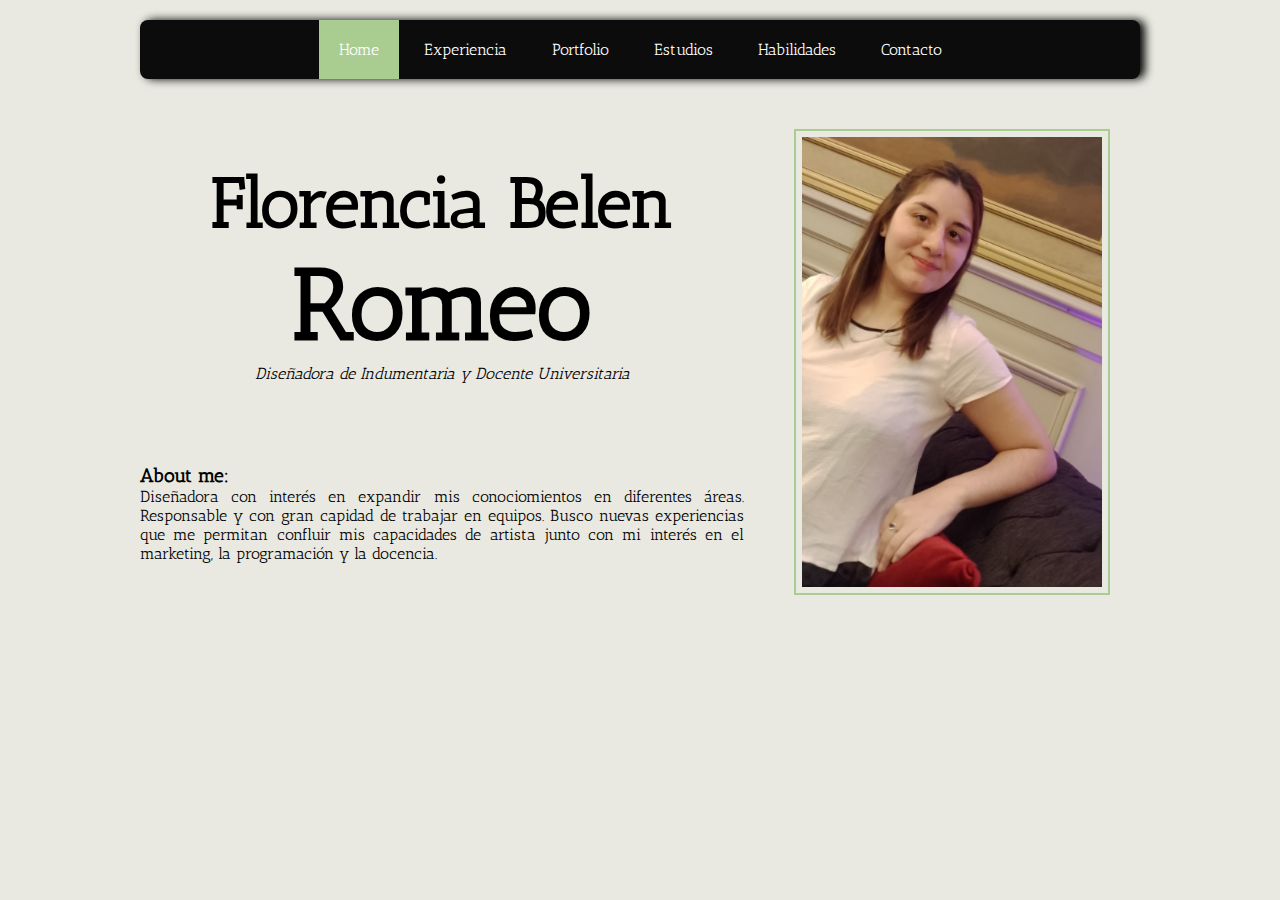
<file: index.html>
<!DOCTYPE html>
<html lang="es">
<head>
    <meta charset="UTF-8">
    <meta http-equiv="X-UA-Compatible" content="IE=edge">
    <meta name="viewport" content="width=device-width, initial-scale=1.0">
    <title>Cv Florencia Romeo</title>
    <link rel="icon" type="image/x-icon" href="imagenes/usuario.png">
    <link rel="stylesheet" type="text/css" href="css/estilosmenu.css" />
    <link rel="preconnect" href="https://fonts.googleapis.com">
    <link rel="preconnect" href="https://fonts.gstatic.com" crossorigin>
    <link href="https://fonts.googleapis.com/css2?family=Antic+Slab&family=Josefin+Slab:wght@100&display=swap" rel="stylesheet">
</head>
<body>

<div class="contenedor">

    <ul class="menu">
        <li class="activo"><a href="index.html">Home</a> </li>
        <li><a href="experiencia.html">Experiencia</a> </li>
        <li><a href="porfolio.html">Portfolio</a> </li>
        <li><a href="estudios.html">Estudios</a> </li>
        <li><a href="habilidades.html">Habilidades</a> </li>
        <li><a href="contacto.html">Contacto</a> </li>
    </ul>

    <div class="imagen"> 
        <img src="imagenes/foto-perfil.jpg" alt="foto perfil cv" 
        height="450px" width="300px"/>
    </div>

    <div class="titulo"> 
        <h1 class="nombre">Florencia Belen</h1>

        <h1 class="apellido">Romeo</h1>

        <p class="infoprofesion">
            Diseñadora de Indumentaria y Docente Universitaria
        </p>
    </div>

    <div class="sobremi">
        <h3 class="about">About me:</h3>
        <p class="descripcion">
            Diseñadora con interés en expandir mis conociomientos en diferentes áreas.
            Responsable y con gran capidad de trabajar en equipos.
            Busco nuevas experiencias que me permitan confluir mis capacidades 
            de artista junto con mi interés en el marketing, la programación y la docencia.
        </p>
    </div>

</div>

<script src="js\menu.js"> </script>
</body>
</html>
</file>
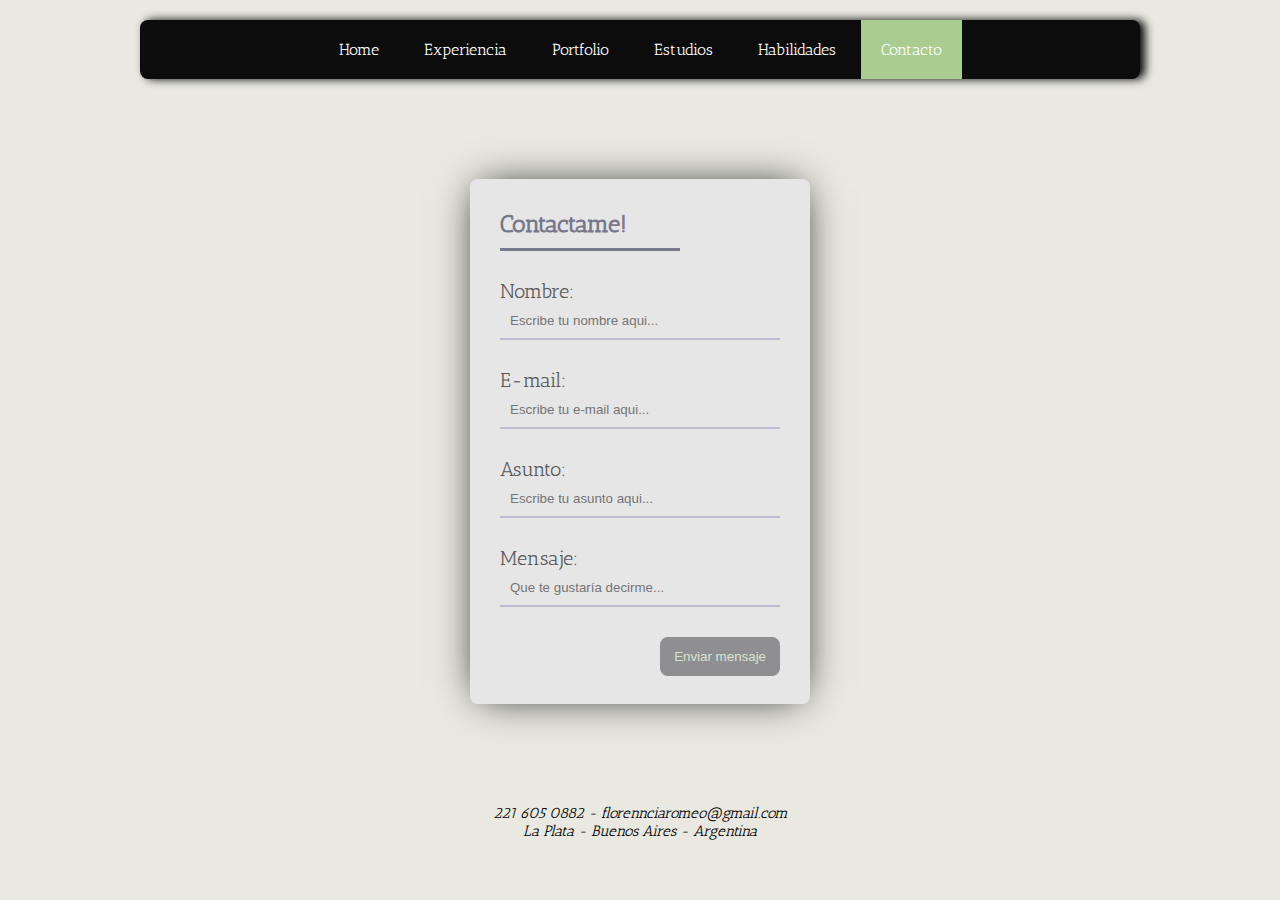
<file: contacto.html>
<!DOCTYPE html>
<html lang="es">
<head>
    <meta charset="UTF-8">
    <meta http-equiv="X-UA-Compatible" content="IE=edge">
    <meta name="viewport" content="width=device-width, initial-scale=1.0">
    <title>Cv Florencia Romeo</title>
    <link rel="icon" type="image/x-icon" href="imagenes/usuario.png">
    <link rel="stylesheet" type="text/css" href="css/estilosmenu.css" />
    <link rel="preconnect" href="https://fonts.googleapis.com">
    <link rel="preconnect" href="https://fonts.gstatic.com" crossorigin>
    <link href="https://fonts.googleapis.com/css2?family=Antic+Slab&family=Josefin+Slab:wght@100&display=swap" rel="stylesheet">
</head>
<body>

<div class="contenedor-contacto">

    <ul class="menu">
        <li><a href="index.html">Home</a> </li>
        <li><a href="experiencia.html">Experiencia</a> </li>
        <li><a href="porfolio.html">Portfolio</a> </li>
        <li><a href="estudios.html">Estudios</a> </li>
        <li><a href="habilidades.html">Habilidades</a> </li>
        <li class="activo"><a href="contacto.html">Contacto</a> </li>
    </ul>

  

    <form class="formulario" action="https://formsubmit.co/florennciaromeo@gmail.com" method="POST">
        <h2 class="titulo_formulario">Contactame!</h2>
        <p class="texto_formulario" type="Nombre:"><input name="nombre" placeholder="Escribe tu nombre aqui..."></input></p>
        <p class="texto_formulario" type="E-mail:"><input name="e-mail" placeholder="Escribe tu e-mail aqui..."></input></p>
        <p class="texto_formulario" type="Asunto:"><input name="asunto" placeholder="Escribe tu asunto aqui..."></input></p>
        <p class="texto_formulario" type="Mensaje:"><input name="mensaje"placeholder="Que te gustaría decirme..."></input></p>
        <button class="boton_formulario">Enviar mensaje</button>
    </form>
    
    <p class="texto_contacto">221 605 0882 - florennciaromeo@gmail.com</p>
    <p class="texto_contacto">La Plata - Buenos Aires - Argentina</p>

</div>

<script src="js\menu.js"> </script>
</body>
</html>
</file>
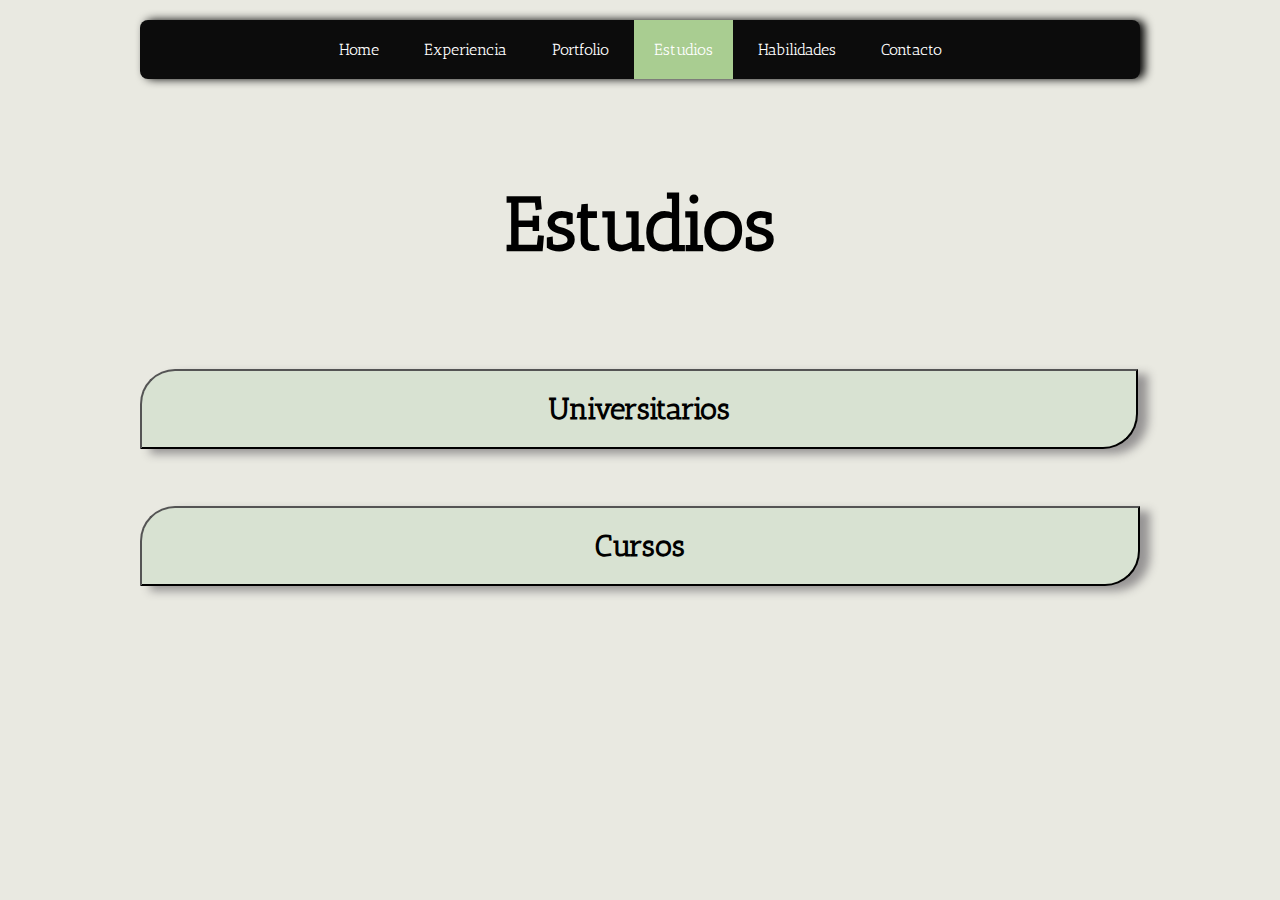
<file: estudios.html>
<!DOCTYPE html>
<html lang="es">
<head>
    <meta charset="UTF-8">
    <meta http-equiv="X-UA-Compatible" content="IE=edge">
    <meta name="viewport" content="width=device-width, initial-scale=1.0">
    <title>Cv Florencia Romeo</title>
    <link rel="icon" type="image/x-icon" href="imagenes/usuario.png">
    <link rel="stylesheet" type="text/css" href="css/estilosmenu.css" />
    <script src="js\scrollreveal.js"> </script>
    <link rel="stylesheet" href="https://pro.fontawesome.com/releases/v5.10.0/css/all.css" integrity="sha384-AYmEC3Yw5cVb3ZcuHtOA93w35dYTsvhLPVnYs9eStHfGJvOvKxVfELGroGkvsg+p" crossorigin="anonymous" />
    <link rel="preconnect" href="https://fonts.googleapis.com">
    <link rel="preconnect" href="https://fonts.gstatic.com" crossorigin>
    <link href="https://fonts.googleapis.com/css2?family=Antic+Slab&family=Josefin+Slab:wght@100&display=swap" rel="stylesheet">
</head>
<body>

<div class="contenedor-estudios">

    <ul class="menu">
        <li><a href="index.html">Home</a> </li>
        <li><a href="experiencia.html">Experiencia</a> </li>
        <li><a href="porfolio.html">Portfolio</a> </li>
        <li class="activo"><a href="estudios.html">Estudios</a> </li>
        <li><a href="habilidades.html">Habilidades</a> </li>
        <li><a href="contacto.html">Contacto</a> </li>
    </ul>

    <section class="intro-estudios">
        <div class="estudios">
          <h1 class="estudiostitulo">Estudios</h1>
        </div>
      </section>

    
    <button type="button" id="boton_uni"> Universitarios</button>
        
    <br>
    <br>
    <br>

    <ul class="universitario" id="universitario_oculto">
        <li class="uni1">
            <h3 class="año">2021</h3>
            <p class="año_descripcion">Profesorado Universitario</p> 
            <p class="institucion"> UDE</p>
        </li>
        <br>
        <li class="uni1">
            <h3 class="año">2019</h3>
            <p class="año_descripcion">Diseño de Indumentaria </p> 
            <p class="institucion"> FADU - UBA</p>
        </li>
    </ul>

    <br>
    
    <button type="button" id="boton_cursos">Cursos</button>

    <br>
    <br>
    <br>
    
    <ul class="cursos" id="cursos_oculto">
        <li class="cursos1">
            <h3 class="año">2023</h3>
            <p class="año_descripcion">Diseño UX/UI </p>
            <p class="institucion"> CODERHOUSE</p>
            <br>
            <p class="año_descripcion">Asistente administrativo contable Nivel 2 </p> 
            <p class="institucion">ESCUELA UNIVERSITARIA DE OFICIOS UNLP </p>
        </li>
        <br>
        <li class="cursos1">
            <h3 class="año">2022</h3>
            <p class="año_descripcion">DE 0 A EXPERTO DIGITAL </p>
            <p class="institucion">PROGRAMO MI FUTURO - MUNICIPALIDAD DE LA PLATA</p>
            <br>
            <p class="año_descripcion">Asistente administrativo contable Nivel 1 </p> 
            <p class="institucion">ESCUELA UNIVERSITARIA DE OFICIOS UNLP</p>
            <br>
            <p class="año_descripcion">Marketing, Edición y Producción de Reels en Instagram</p>  
            <p class="institucion">UDEMY </p>
        </li>
        <br>
        <li class="cursos1">
            <h3 class="año">2021</h3>
            <p class="año_descripcion">Seminario de Emprendedores </p> 
            <p class="institucion"> UCALP</p>
            <br>
            <p class="año_descripcion">Seminario de Género </p> 
            <p class="institucion">UBA</p>
        </li>
        <br>
        <li class="cursos1">
            <h3 class="año">2020</h3>
            <p class="año_descripcion">Diseño y Molderia de lenceria </p>  
            <p class="institucion">CREARTE</p>
            <br>
            <p class="año_descripcion">Diseño y Molderia de biker y top </p>  
            <p class="institucion">CREARTE</p>
            <br>
            <p class="año_descripcion">Diseño y Molderia de body  </p> 
            <p class="institucion">CREARTE</p>
            <br>
            <p class="año_descripcion">Diseño y Molderia de mallas  </p> 
            <p class="institucion">EMPRENDER TU ESPACIO</p>
        </li>
        <br>
        <li class="cursos1">
            <h3 class="año">2016</h3>
            <p class="año_descripcion">Jornadas de Marketing  </p> 
            <p class="institucion">FCE - UNLP</p>
            <br>
            <p class="año_descripcion">Corseteria  </p> 
            <p class="institucion">FADU - UBA</p>
            <br>
            <p class="año_descripcion">Bordado experimental  </p> 
            <p class="institucion">FADU - UBA</p>

        </li>
        <br>
        <li class="cursos1">
            <h3 class="año">2015</h3>
            <p class="año_descripcion">Seminario de Bordado Mexicano </p>
            <p class="institucion">Prof. Marcela Maggi</p>
            <br>
            <p class="año_descripcion">Workshop de molderia,corte y confección de bikinis </p> 
            <p class="institucion">MADHOUSE</p>
        </li>
        <br>
        <li class="cursos1">
            <h3 class="año">2013</h3>
            <p class="año_descripcion">Corte y confección en telas planas  </p> 
            <p class="institucion">LA CASA DE LA EMPLEADA</p>
            <br>
            <p class="año_descripcion">Diseño de Moda  </p> 
            <p class="institucion">IN WHITE SCHOOL</p>
        </li>
        <br>
        <li class="cursos1">
            <h3 class="año">2012</h3>
            <p class="año_descripcion">Serigrafía </p> 
            <p class="institucion">FA - UNLP</p>
        </li>
        <br>
        <li class="cursos1">
            <h3 class="año">2007</h3>
            <p class="año_descripcion">Curso de Diseño de Indumentaria </p> 
            <p class="institucion">Instituto de Alta Costura Daniela Giampaoli</p>
        </li>
    </ul>





</div>

<button class="btn-scrolltop" id="btn_scrolltop">
    <i class="fas fa-chevron-up"></i>
</button>

<script src="js\botonarriba.js"> </script>
<script src="js\estudios1.js"> </script>
<script src="js\estudios2.js"> </script>
<script src="js\menu.js"> </script>
</body>
</html>
</file>
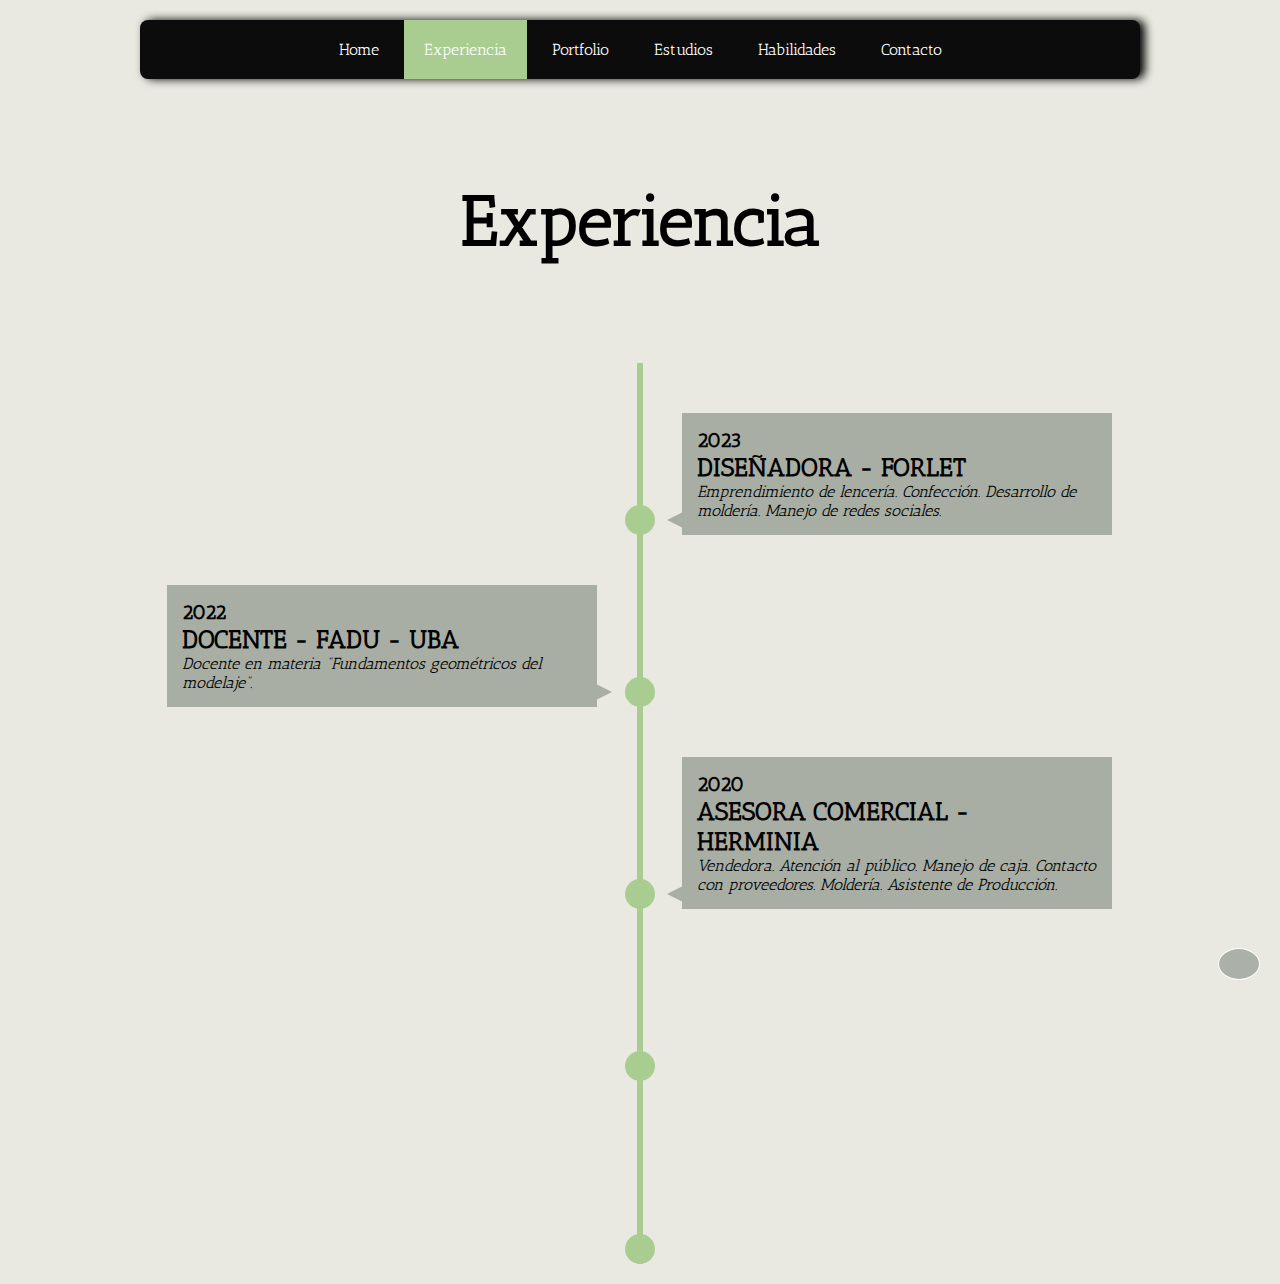
<file: experiencia.html>
<!DOCTYPE html>
<html lang="es">
<head>
    <meta charset="UTF-8">
    <meta http-equiv="X-UA-Compatible" content="IE=edge">
    <meta name="viewport" content="width=device-width, initial-scale=1.0">
    <title>Cv Florencia Romeo</title>
    <link rel="icon" type="image/x-icon" href="imagenes/usuario.png">
    <link rel="stylesheet" type="text/css" href="css/estilosmenu.css" />
    <script src="js\scrollreveal.js"> </script>
    <link rel="stylesheet" href="https://pro.fontawesome.com/releases/v5.10.0/css/all.css" integrity="sha384-AYmEC3Yw5cVb3ZcuHtOA93w35dYTsvhLPVnYs9eStHfGJvOvKxVfELGroGkvsg+p" crossorigin="anonymous" />
    <link rel="preconnect" href="https://fonts.googleapis.com">
    <link rel="preconnect" href="https://fonts.gstatic.com" crossorigin>
    <link href="https://fonts.googleapis.com/css2?family=Antic+Slab&family=Josefin+Slab:wght@100&display=swap" rel="stylesheet">
</head>
<body>

    <div class="contenedor-experiencia">

    <ul class="menu">
        <li><a href="index.html">Home</a> </li>
        <li class="activo"><a href="experiencia.html">Experiencia</a> </li>
        <li><a href="porfolio.html">Portfolio</a> </li>
        <li><a href="estudios.html">Estudios</a> </li>
        <li><a href="habilidades.html">Habilidades</a> </li>
        <li><a href="contacto.html">Contacto</a> </li>
    </ul>

    <section class="intro">
        <div class="experiencia">
          <h1 class="experienciatitulo">Experiencia</h1>
        </div>
      </section>

     


    <section class="lineadetiempo">
            <ul>
              <li> 
                    <div class="scroll_1">
                        <time class="tiempo">2023</time>
                        <h4 class="trabajo">DISEÑADORA - FORLET</h4> 
                        <p class="descripciontrabajo">Emprendimiento de lencería. Confección. Desarrollo de
                            moldería. Manejo de redes sociales.</p>
                    </div>
              </li>
              <li> 
                    <div class="scroll_2">
                        <time class="tiempo">2022</time>
                        <h4 class="trabajo">DOCENTE - FADU - UBA</h4> 
                        <p class="descripciontrabajo">Docente en materia “Fundamentos geométricos del
                        modelaje”.</p>
                    </div>
                </li>
                <li> 
                    <div class="scroll_3">
                        <time class="tiempo">2020</time>
                        <h4 class="trabajo">ASESORA COMERCIAL - HERMINIA</h4> 
                        <p class="descripciontrabajo">Vendedora. Atención al público. Manejo de caja.
                            Contacto con proveedores. Moldería. Asistente de Producción.</p>
                    </div>
              </li>
              <li> 
                    <div class="scroll_4">
                        <time class="tiempo">2017</time>
                        <h4 class="trabajo">ASESORA COMERCIAL - HOLULU</h4> 
                        <p class="descripciontrabajo">Emprendimiento de encuadernación. Realización
                        de encuadernado tradicional. Ventas. Atención al
                        público.</p>
                    </div>
                </li>
                <li> 
                     <div class="scroll_5">
                        <time class="tiempo">2015</time>
                        <h4 class="trabajo">ASESORA COMERCIAL - ONDA SHOP</h4> 
                        <p class="descripciontrabajo">Vendedora. Atención al público.</p>
                    </div>
                </li>
            </ul>
    </section>

    
</div>

<button class="btn-scrolltop" id="btn_scrolltop">
    <i class="fas fa-chevron-up"></i>
</button>

<script src="js\botonarriba.js"> </script>
<script src="js\experiencia.js"> </script>
<script src="js\menu.js"> </script>
</body>
</html>
</file>
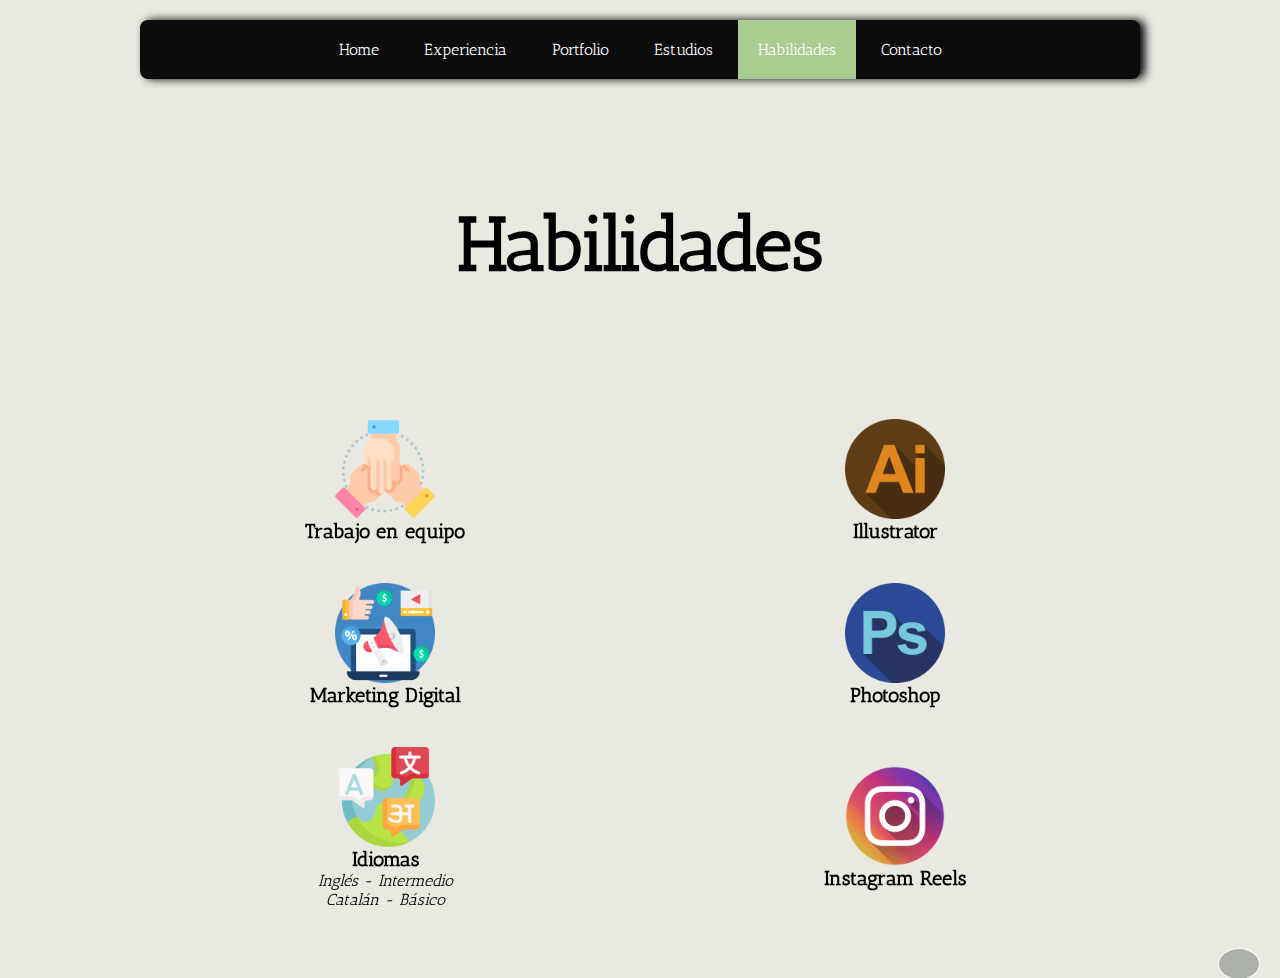
<file: habilidades.html>
<!DOCTYPE html>
<html lang="es">
<head>
    <meta charset="UTF-8">
    <meta http-equiv="X-UA-Compatible" content="IE=edge">
    <meta name="viewport" content="width=device-width, initial-scale=1.0">
    <title>Cv Florencia Romeo</title>
    <link rel="icon" type="image/x-icon" href="imagenes/usuario.png">
    <link rel="stylesheet" type="text/css" href="css/estilosmenu.css" />
    <script src="js\scrollreveal.js"> </script>
    <link rel="stylesheet" href="https://pro.fontawesome.com/releases/v5.10.0/css/all.css" integrity="sha384-AYmEC3Yw5cVb3ZcuHtOA93w35dYTsvhLPVnYs9eStHfGJvOvKxVfELGroGkvsg+p" crossorigin="anonymous" />
    <link rel="preconnect" href="https://fonts.googleapis.com">
    <link rel="preconnect" href="https://fonts.gstatic.com" crossorigin>
    <link href="https://fonts.googleapis.com/css2?family=Antic+Slab&family=Josefin+Slab:wght@100&display=swap" rel="stylesheet">
</head>
<body>

<div class="contenedor-habilidades">

    <ul class="menu">
        <li><a href="index.html">Home</a> </li>
        <li><a href="experiencia.html">Experiencia</a> </li>
        <li><a href="porfolio.html">Portfolio</a> </li>
        <li><a href="estudios.html">Estudios</a> </li>
        <li class="activo"><a href="habilidades.html">Habilidades</a> </li>
        <li><a href="contacto.html">Contacto</a> </li>
    </ul>

    <section class="intro-habilidades">
        <div class="habilidades">
          <h1 class="habilidadestitulo">Habilidades</h1>
        </div>
    </section>

  
    <div class="equipo"> 
        <img src="imagenes/equipo.png" alt="manos unidas simbolizan trabajo en equipo"
            height="100px" width="100px" />
        <P class="texto_habilidad">Trabajo en equipo</P>
      </div>
    <br>
      <div class="marketing"> 
        <img src="imagenes/marketing.png" alt="diferentes elementos del marketing digital" 
            height="100px" width="100px"/>
        <P class="texto_habilidad">Marketing Digital</P>
      </div>
   

   
      <div class="illustrator"> 
        <img src="imagenes/ilustrador.png" alt="logo del programa illustrator" 
            height="100px" width="100px"/>
        <P class="texto_habilidad">Illustrator</P>
      </div>
      <br>
      <div class="photoshop"> 
        <img src="imagenes/photoshop.png" alt="logo del programa photoshop" 
            height="100px" width="100px"/>
        <P class="texto_habilidad">Photoshop</P>
      </div>
   

   
      <div class="idiomas"> 
        <img src="imagenes/idiomas.png" alt="mundo con los diferentes idiomas" 
            height="100px" width="100px"/>
        <P class="texto_habilidad">Idiomas</P>
        <P class="texto_idioma">Inglés - Intermedio</P>
        <P class="texto_idioma">Catalán - Básico</P>

      </div>

      <div class="instagram"> 
        <img src="imagenes/instagram.png" alt="logo del programa instagram" 
            height="100px" width="100px"/>
        <P class="texto_habilidad">Instagram Reels</P>
      </div>
    

</div>

<button class="btn-scrolltop" id="btn_scrolltop">
  <i class="fas fa-chevron-up"></i>
</button>

<script src="js\menu.js"> </script>
<script src="js\habilidades.js"> </script>
<script src="js\botonarriba.js"> </script>
</body>
</html>
</file>
<file: css/estilosmenu.css>
*{
    margin: 0;
    padding: 0;
}

html {
    scroll-behavior: smooth;
  }

body {
    font-family: 'Antic Slab', serif;
    background: #E9E9E1;
}

.btn-scrolltop {
    position: fixed;
    bottom: 20px;
    right: 20px;
    padding: 15px 20px;
    background: #abb1a8;
    color: white;
    border: 1px solid white;
    border-radius: 100%;
    transform: translateY(100px);
    transition: 0.5s;
    cursor:pointer;
  }

  .btn-scrolltop-on {
    transform: translateY(0);
  }

.btn-scrolltop:hover {
    background-color:#A9CD91;
    }


.contenedor {
    width: 90%;
    max-width: 1000px;
    margin: 20px auto;
    display: grid;
    grid-gap: 20px;
    grid-template-columns: repeat(3, 1fr);
    grid-template-rows: repeat(4, auto);

    grid-template-areas:"menu menu menu"
                        "titulo titulo imagen"
                        "titulo titulo imagen"
                        "sobremi sobremi imagen";
}

.menu {
    list-style: none;
    padding: 0;
    background: #0C0C0C;
    width: 100%;
    max-width: 1000px;
    margin: auto;
    text-align: center;
    box-shadow: 5px 0 10px black;
    grid-area: menu;
    border-radius:8px;
}

.menu li a {
    text-decoration: none;
    color: white;
    padding: 20px;
    display: block;
    transition:all .3s
}

.menu li {
    display: inline-block;
    text-align: center;
}

.menu li a:hover {
    background: #A9CD91;
}


.activo {
    background-color: #A9CD91;
}


.imagen {
    border: 2px solid #A9CD91;
    padding: 6px;
    margin: 30px;
    grid-area: imagen;
    display: grid;
    justify-content: center;
    align-content: center;
}

.titulo {
    grid-area: titulo;
    display: grid;
    justify-content: center;
    align-content: center;
}

.nombre {
    font-size: 70px;
    text-align: center;
    font-family: 'Antic Slab', serif;
}

.apellido {
    font-size: 100px;
    text-align: center;
    font-family: 'Antic Slab', serif;
}

.infoprofesion {
    font-style: italic;
    text-align: center;
    font-family: 'Antic Slab', serif;
}

.sobremi {
    grid-area: sobremi;
}

.about {
    font-weight: bold;
    text-align: left;
}

.descripcion {
    text-align: justify;
}


/**
Pag Experiencia 
*/

.contenedor-experiencia {
    width: 90%;
    max-width: 1000px;
    margin: 20px auto;
}

.intro {
    padding: 100px 0;
}
  
  
.experienciatitulo {
    font-size: 70px;
    text-align: center;
  }

.lineadetiempo ul li {
    list-style-type: none;
    position: relative;
    width: 6px;
    margin: 0 auto;
    padding-top: 50px;
    background: #A9CD91;
}

.lineadetiempo ul li::after {
    content: '';
    position: absolute;
    left: 50%;
    bottom: 0;
    transform: translateX(-50%);
    width: 30px;
    height: 30px;
    border-radius: 50%;
    background: inherit;
}

.lineadetiempo ul li div {
    position: relative;
    bottom: 0;
    width: 400px;
    padding: 15px;
    background: #A8AEA4;
}

.lineadetiempo ul li div::before {
    content: '';
    position: absolute;
    bottom: 7px;
    width: 0;
    height: 0;
    border-style: solid;
}

.lineadetiempo ul li:nth-child(odd) div {
  left: 45px;
}

.lineadetiempo ul li:nth-child(odd) div::before {
  left: -15px;
  border-width: 8px 16px 8px 0;
  border-color: transparent #A8AEA4 transparent transparent;
}

.lineadetiempo ul li:nth-child(even) div {
    left: -470px;
} 

.lineadetiempo ul li:nth-child(even) div::before {
    right: -15px;
    border-width: 8px 0 8px 16px;
    border-color: transparent transparent transparent  #A8AEA4;
}

.tiempo {
    font-weight: bold;
    font-size: 20px;
}

.trabajo {
    color: #000000;
    font-size: 25px
}

.descripciontrabajo {
    font-style: italic;
    font-family: 'Antic Slab', serif;
}

/**
Pag Porfolio
*/

.contenedor-portfolio {
    width: 100%;
    max-width: 1000px;
    margin: 20px auto;
    display: grid;
    grid-gap: 20px;
    grid-template-columns: repeat(2, 1fr);
    grid-template-rows: repeat(20, auto);

    grid-template-areas:"menu menu"
                        "titulo titulo"
                        "titulo2 titulo2"
                        "texto1 texto1"
                        "fotos1 fotos2"
                        "texto2 texto2"
                        "titulo3 titulo3"
                        "texto3 texto3"
                        "fotos3 fotos4"
                        "fotos6 fotos5"
                        "texto4 texto4"
                        "fotos7 fotos8"
                        "fotos9 fotos10"
                        "texto5 texto5"
                        "fotos11 fotos11"
                        "fotos12 fotos13"
                        "texto6 texto6"
                        "fotos14 fotos15"
                        "texto7 texto7"
                        "fotos16 fotos17"
                        "texto8 texto8"
                        "fotos18 fotos19";
}

.intro-portfolio {
    padding: 100px 0;
    grid-area: titulo;
}
  
  
.portfoliotitulo {
    font-size: 70px;
    text-align: center;
  }

.textoportfolio {
    font-style: italic;
}

.diseñouxtitulo {
    grid-area: titulo2;
    text-align: center;
    font-size: 30px;
}

.textoux {
    grid-area: texto1;
    text-align: justify;
}

.mysizeapp1 {
    grid-area: fotos1;
    display: grid;
    justify-content: center;
    align-content: center;
}

.mysizeapp2 {
    grid-area: fotos2;
    display: grid;
    justify-content: center;
    align-content: center;
}

.linksux {
    grid-area: texto2;
    text-align: center;
    justify-content: center;
    align-content: center;
}

.diseñoindtitulo {
    grid-area: titulo3;
    text-align: center;
    font-size: 30px;
}

.textoforlet {
    grid-area: texto3;
    text-align: justify;
}

.forlet1 {
    grid-area: fotos3;
    display: grid;
    justify-content: center;
    align-content: center;
}

.forlet2 {
    grid-area: fotos4;
    display: grid;
    justify-content: center;
    align-content: center;
}

.forlet3 {
    grid-area: fotos5;
    display: grid;
    justify-content: center;
    align-content: center;
}

.forlet4 {
    grid-area: fotos6;
    display: grid;
    justify-content: center;
    align-content: center;
}

.textowilla {
    grid-area: texto4;
    text-align: justify;
}

.willa1 {
    grid-area: fotos8;
    display: grid;
    justify-content: center;
    align-content: center;
}

.willa2 {
    grid-area: fotos7;
    display: grid;
    justify-content: center;
    align-content: center;
}

.willa3 {
    grid-area: fotos9;
    display: grid;
    justify-content: center;
    align-content: center;
}

.willa4 {
    grid-area: fotos10;
    display: grid;
    justify-content: center;
    align-content: center;
}

.textobioaccs {
    grid-area: texto5;
    text-align: justify;
}

.bioaccs1 {
    grid-area: fotos11;
    display: grid;
    justify-content: center;
    align-content: center;
}

.bioaccs2 {
    grid-area: fotos12;
    display: grid;
    justify-content: center;
    align-content: center;
}

.bioaccs3 {
    grid-area: fotos13;
    display: grid;
    justify-content: center;
    align-content: center;
}

.textosombreria {
    grid-area: texto6;
    text-align: justify;
}

.sombreria1 {
    grid-area: fotos14;
    display: grid;
    justify-content: center;
    align-content: center;
}

.sombreria2 {
    grid-area: fotos15;
    display: grid;
    justify-content: center;
    align-content: center;
}

.textosastreria {
    grid-area: texto7;
    text-align: justify;
}

.sastreria1 {
    grid-area: fotos16;
    display: grid;
    justify-content: center;
    align-content: center;
}

.sastreria2 {
    grid-area: fotos17;
    display: grid;
    justify-content: center;
    align-content: center;
}

.textodeportes {
    grid-area: texto8;
    text-align: justify;
}

.deporte1 {
    grid-area: fotos19;
    display: grid;
    justify-content: center;
    align-content: center;
}

.deporte2 {
    grid-area: fotos18;
    display: grid;
    justify-content: center;
    align-content: center;
}


/**
pag estudios
*/


.contenedor-estudios {
    width: 90%;
    max-width: 1000px;
    margin: 20px auto;
}


.intro-estudios {
    padding: 100px 0;
}
  

.estudiostitulo {
    font-size: 75px;
    text-align: center;
}



.universitario,
.cursos {
    list-style-type: none;
    margin: 0;
    padding: 0;
    display: none;
}

.show  {
    display: block;
}

#boton_uni,
#boton_cursos {
    text-decoration:none;
    font-weight:600;
    font-size:30px;
    color:#000000;
    background-color:#D8E2D2;
    font-family: 'Antic Slab', serif;
    transition:all .3s;
    box-shadow:  10px 5px 10px rgb(150, 148, 148);
    cursor:pointer;
}

#boton_uni:hover,
#boton_cursos:hover {
    background-color:#A9CD91;
    }

#boton_uni {
    padding-top:20px;
    padding-bottom:20px;
    padding-left:406px;
    padding-right:406px;
    border-radius: 35px 0px 35px 0px; 
}

#boton_cursos {
    border-radius: 35px 0px 35px 0px;
    padding-top:20px;
    padding-bottom:20px;
    padding-left:453px;
    padding-right:453px;
}

#boton_uni:focus,
#boton_cursos:focus {
    background: #A9CD91;
}


.uni1,
.cursos1 {
    color: #000000; 
    font-weight: 400; 
    text-align: center; 
    background: #adb1aa; 
    margin: 0 0 25px; 
    overflow: hidden; 
    padding: 20px; 
    border-radius: 35px 0px 35px 0px; 
    -moz-border-radius: 35px 0px 35px 0px; 
    -webkit-border-radius: 35px 0px 35px 0px; 
    order: 2px solid #727570;
}

.año {
    font-size: 30px;
}

.año_descripcion {
    font-weight: bold;
    font-size: 20px
}

.institucion {
    font-style: italic;
}

.cursos {
    list-style-type: none;
    margin: 0;
    padding: 0; 
}

/**
pag habilidades
*/

.contenedor-habilidades {
    width: 90%;
    max-width: 1000px;
    margin: 20px auto;
    display: grid;
    grid-gap: 20px;
    grid-template-columns: repeat(2, 1fr);
    grid-template-rows: repeat(4, auto);

    grid-template-areas:"menu menu"
                        "habilidades habilidades "
                        "equipo illustrator"
                        "marketing photoshop"
                        "idiomas instagram";
}


.intro-habilidades {
    padding: 100px 0;
    grid-area: habilidades;
    display: grid;
    justify-content: center;
    align-content: center;
}
  
.habilidadestitulo {
    font-size: 75px;
    text-align: center;
}



.equipo {
    padding: 10px;
    grid-area: equipo;
    display: grid;
    justify-content: center;
    align-content: center;
    justify-items: center;
    align-items: center;
}

.marketing {
    padding: 10px;
    grid-area: marketing;
    display: grid;
    justify-content: center;
    align-content: center;
    justify-items: center;
    align-items: center;
}

.idiomas {
    padding: 10px;
    grid-area: idiomas;
    display: grid;
    justify-content: center;
    align-content: center;
    justify-items: center;
    align-items: center;
}

.illustrator {
    padding: 10px;
    grid-area: illustrator;
    display: grid;
    justify-content: center;
    align-content: center;
    justify-items: center;
    align-items: center;
}

.photoshop {
    padding: 10px;
    grid-area: photoshop;
    display: grid;
    justify-content: center;
    align-content: center;
    justify-items: center;
    align-items: center;
}

.instagram {
    padding: 10px;
    grid-area: instagram;
    display: grid;
    justify-content: center;
    align-content: center;
    justify-items: center;
    align-items: center;
}

.texto_habilidad {
    font-size: 20px;
    font-weight: bold;
}

.texto_idioma {
    font-style: italic;
}

/**
pag contacto
*/

.contenedor-contacto {
    width: 90%;
    max-width: 1000px;
    margin: 20px auto;
}

.formulario {
    width:340px;
    height: 525px;
    background:#e6e6e6;
    border-radius:8px;
    box-shadow:0 0 40px -10px #000;
    margin: 100px auto;
    padding:20px 30px;
    max-width:calc(100vw - 40px);
    box-sizing:border-box;
    position:relative
}


.titulo_formulario {
    margin:10px 0;
    padding-bottom:10px;
    width:180px;color:#78788c;
    border-bottom:3px solid #78788c
}

input {
    width:100%;
    padding:10px;
    box-sizing:border-box;
    background:none;
    outline:none;
    resize:none;
    border:0;
    transition:all .3s;
    border-bottom:2px solid #bebed2
}

input:focus {
    border-bottom:2px solid #78788c
}

.texto_formulario:before {
    content:attr(type);
    display:block;
    margin:28px 0 0;
    font-size:20px;
    color:#5a5a5a
}

.boton_formulario {
    float:right;
    padding:10px 12px;
    margin:30px 0 0;
    border:2px solid #8f8f92;
    background: #8f8f92;
    color:#D8E2D2;
    border-radius:8px;
    cursor:pointer;
    transition:all .3s
}

.boton_formulario:hover {
    background: #A9CD91;
    color:#ffffff;
    border:2px solid #A9CD91;
}

.texto_contacto {
    text-align: center;
    font-size: 15px;
    font-style: italic;
}
</file>
